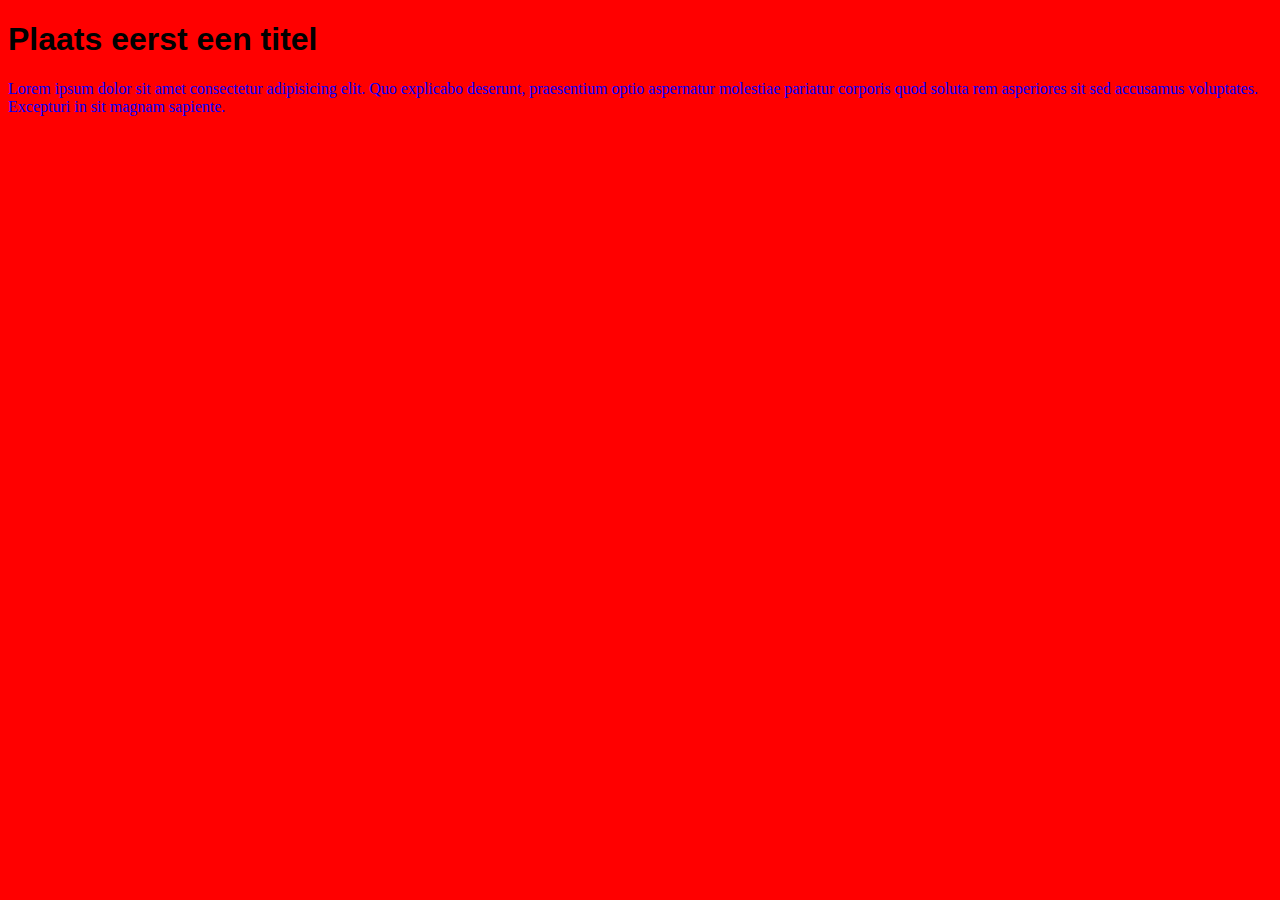
<file: oefening-01/index.html>
<!DOCTYPE html>
<html lang="en">
<head>
    <meta charset="UTF-8">
    <meta name="viewport" content="width=device-width, initial-scale=1.0">
    <title>Document</title>
    <link rel="stylesheet" href="./css/style.css">
</head>
<body>

    <header>

    </header>

    <main>

        <h1>Plaats eerst een titel</h1>

        <p>
            Lorem ipsum dolor sit amet consectetur adipisicing elit. Quo explicabo deserunt, praesentium optio aspernatur molestiae pariatur corporis quod soluta rem asperiores sit sed accusamus voluptates. Excepturi in sit magnam sapiente.
        </p>
    </main>

    <footer>

    </footer>
    
</body>
</html>
</file>
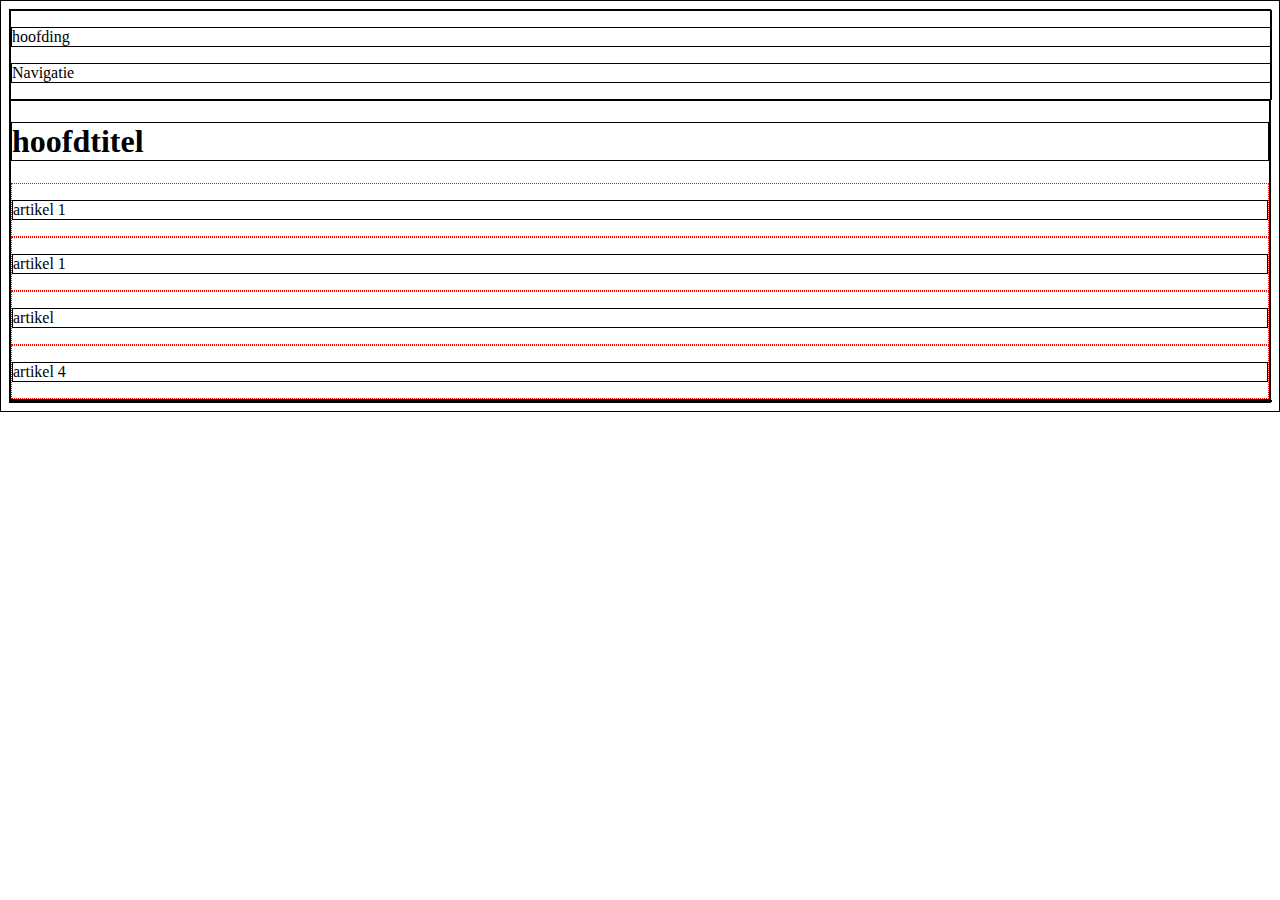
<file: oefening-03/index.html>
<!DOCTYPE html>
<html lang="en">
<head>
    <meta charset="UTF-8">
    <meta name="viewport" content="width=device-width, initial-scale=1.0">
    <title>Labo 3 oefening 3</title>
    <link rel="stylesheet" href="./css/style.css">
</head>
<body>
<header>
<p>
    hoofding
</p>
<p>
Navigatie
</p>   
</header>

<main>

<h1>hoofdtitel</h1>
<article>
    <p>
        artikel 1
    </p>
</article>
<article>
    <p>
        artikel 1
    </p>
</article>
<article>
    <p>
        artikel 
    </p>
</article>
<article>
    <p>
        artikel 4
    </p>
</article>


</main>

<footer>    

</footer>




    
</body>
</html>
</file>
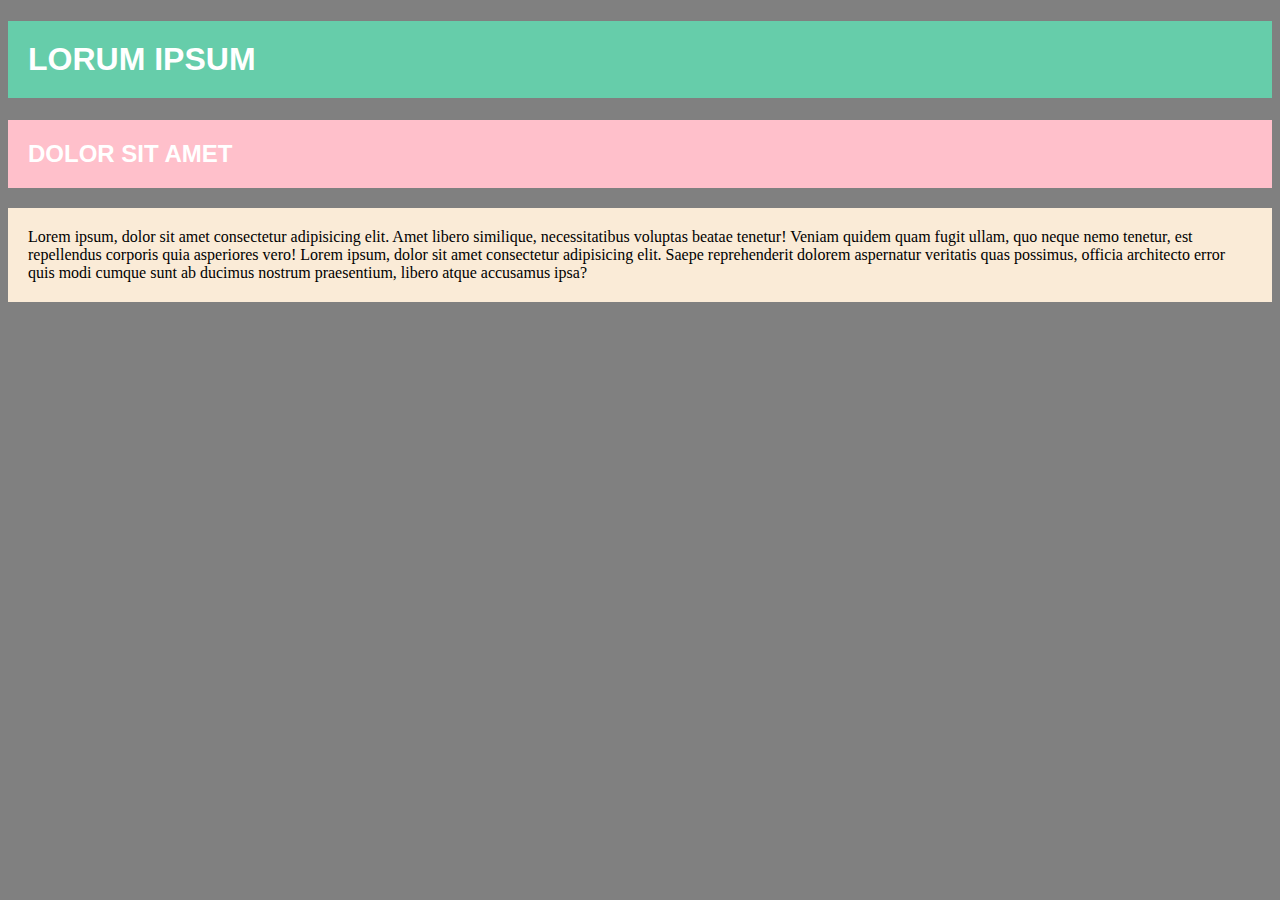
<file: oefening-05/index.html>
<!DOCTYPE html>
<html lang="en">
<head>
    <meta charset="UTF-8">
    <meta name="viewport" content="width=device-width, initial-scale=1.0">
    <title>Labo 3 Oefening 5</title>
    <link rel="stylesheet" href="./css/style.css">
    
</html>
<header>
    <nav>

    </nav>
</header>
<body>
    <header>

    </header>
    <main>
        <h1>
            Lorum Ipsum
        </h1>
        <h2>
            Dolor sit amet
        </h2>
        <p>
            Lorem ipsum, dolor sit amet consectetur adipisicing elit. Amet libero similique, necessitatibus voluptas beatae tenetur! Veniam quidem quam fugit ullam, quo neque nemo tenetur, est repellendus corporis quia asperiores vero!
            Lorem ipsum, dolor sit amet consectetur adipisicing elit. Saepe reprehenderit dolorem aspernatur veritatis quas possimus, officia architecto error quis modi cumque sunt ab ducimus nostrum praesentium, libero atque accusamus ipsa?
        </p>

    </main>
    <footer>

    </footer>
    
</body>
</html>
</file>
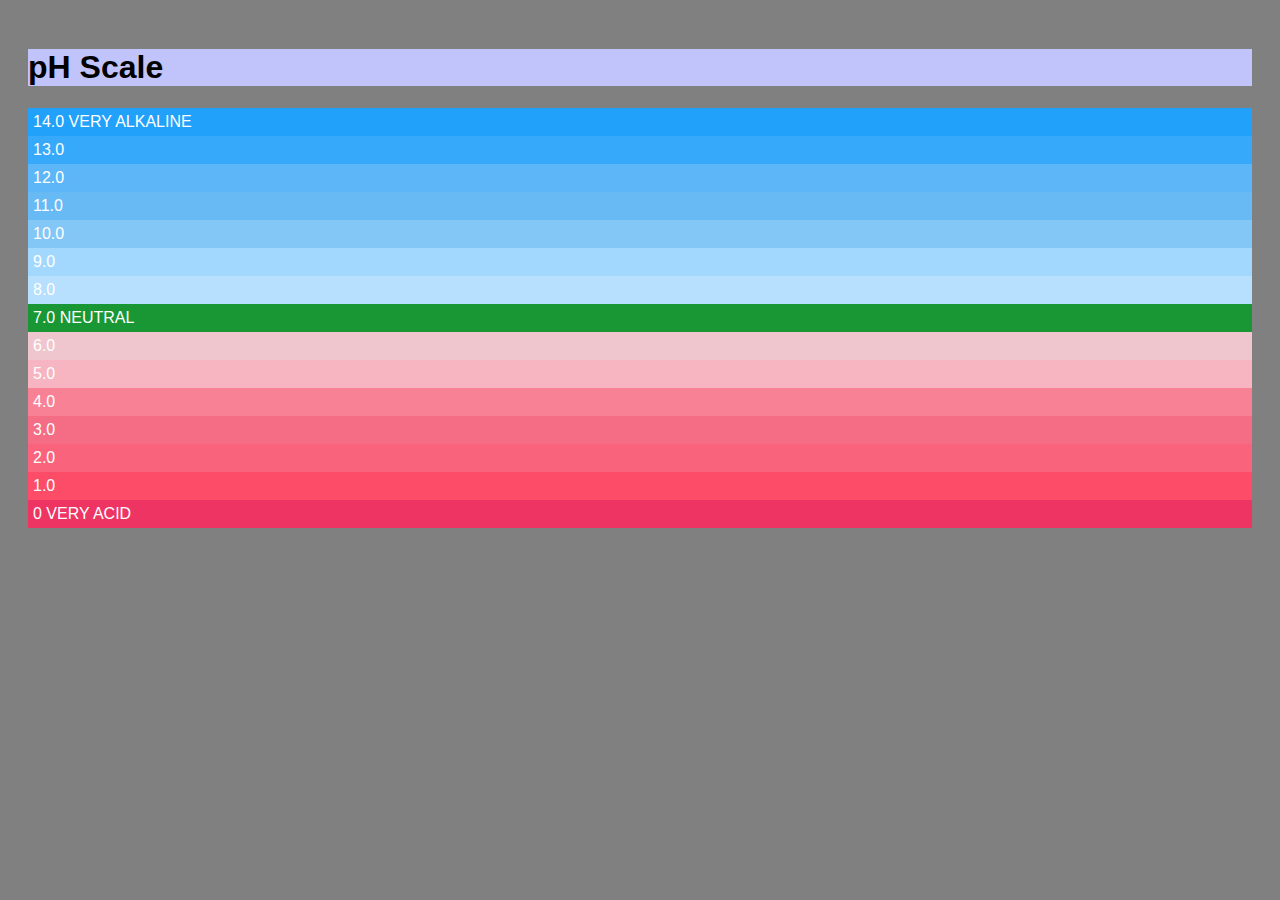
<file: oefening-06/index.html>
<!DOCTYPE html>
<html lang="en">
<head>
    <meta charset="UTF-8">
    <meta name="viewport" content="width=device-width, initial-scale=1.0">
    <title>Labo 3 Oefening 6</title>
    <link rel="stylesheet" href="./css/style.css">
</head>
<body>
    <header>

    </header>

    <main>
        <h1>pH Scale</h1>
        <p class="fourteen">14.0 VERY ALKALINE</p>
        <p class="thirteen">13.0</p>
        <p class="twelve">12.0</p>
        <p class="eleven">11.0</p>
        <p class="ten">10.0</p>
        <p class="nine">9.0</p>
        <p class="eight">8.0</p>
        <p class="seven">7.0 NEUTRAL</p>
        <p class="six">6.0</p>
        <p class="five">5.0</p>
        <p class="four">4.0</p>
        <p class="three">3.0</p>
        <p class="two">2.0</p>
        <p class="one">1.0</p>
        <p class="zero">0 VERY ACID</p>    

    </main>

    <footer>

    </footer>

</body>
</html>
</file>
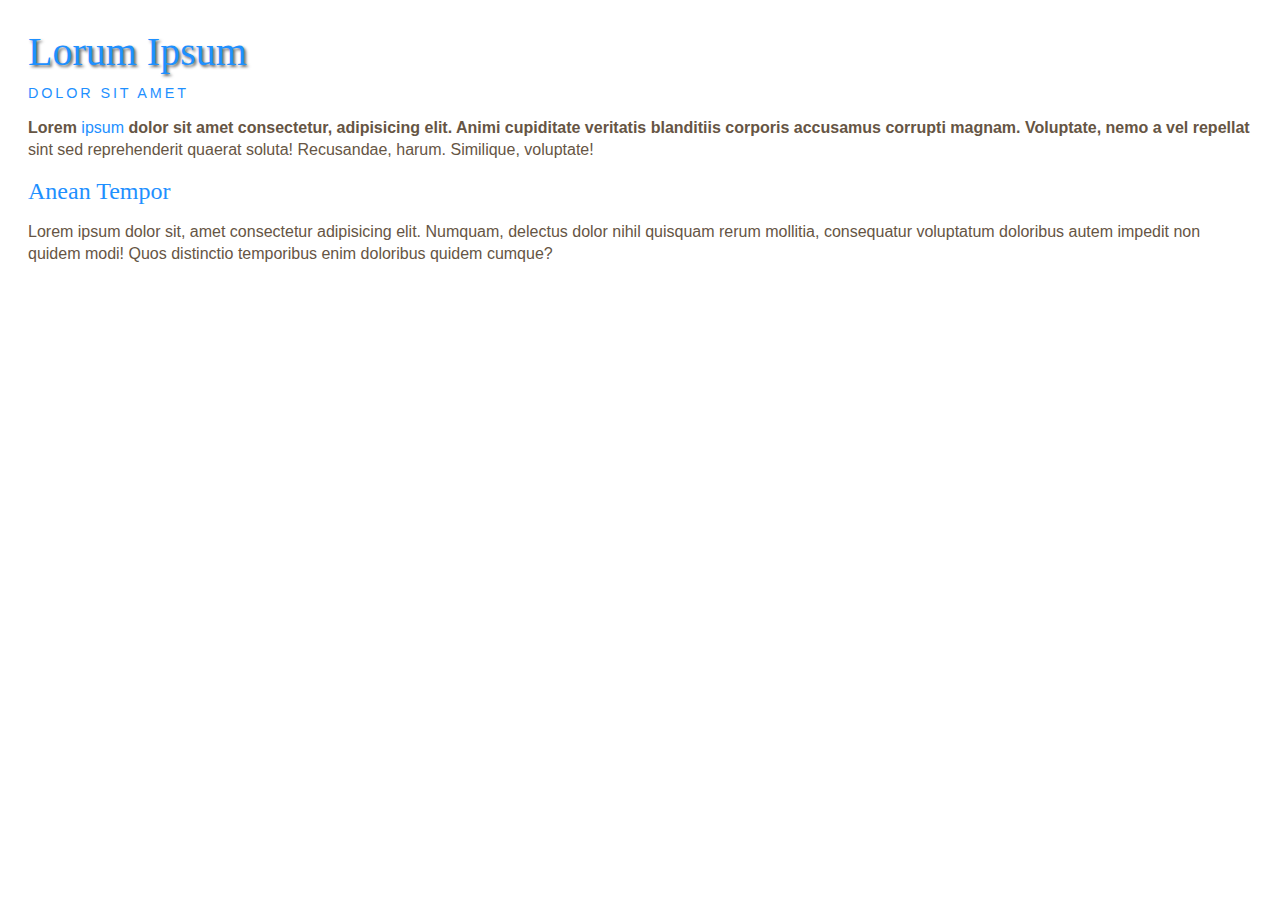
<file: oefening-07/index.html>
<!DOCTYPE html>
<html lang="en">
<head>
    <meta charset="UTF-8">
    <meta name="viewport" content="width=device-width, initial-scale=1.0">
    <title>Labo 3 Oefening 7</title>
    <link rel="stylesheet" href="./css/style.css">
</head>
<body>
    <h1>Lorum Ipsum</h1>
    <h2>DOLOR SIT AMET</h2>
    <p class="tekst1">
        Lorem <a class="link" href="#"> ipsum </a> dolor sit amet consectetur, adipisicing elit. Animi cupiditate veritatis blanditiis corporis accusamus corrupti magnam. Voluptate, nemo a vel repellat sint sed reprehenderit quaerat soluta! Recusandae, harum. Similique, voluptate!
    </p>
    <h3>Anean Tempor</h3>
    <p class="tekst2"> 
        Lorem ipsum dolor sit, amet consectetur adipisicing elit. Numquam, delectus dolor nihil quisquam rerum mollitia, consequatur voluptatum doloribus autem impedit non quidem modi! Quos distinctio temporibus enim doloribus quidem cumque?
    </p>
</body>
</html>
</file>
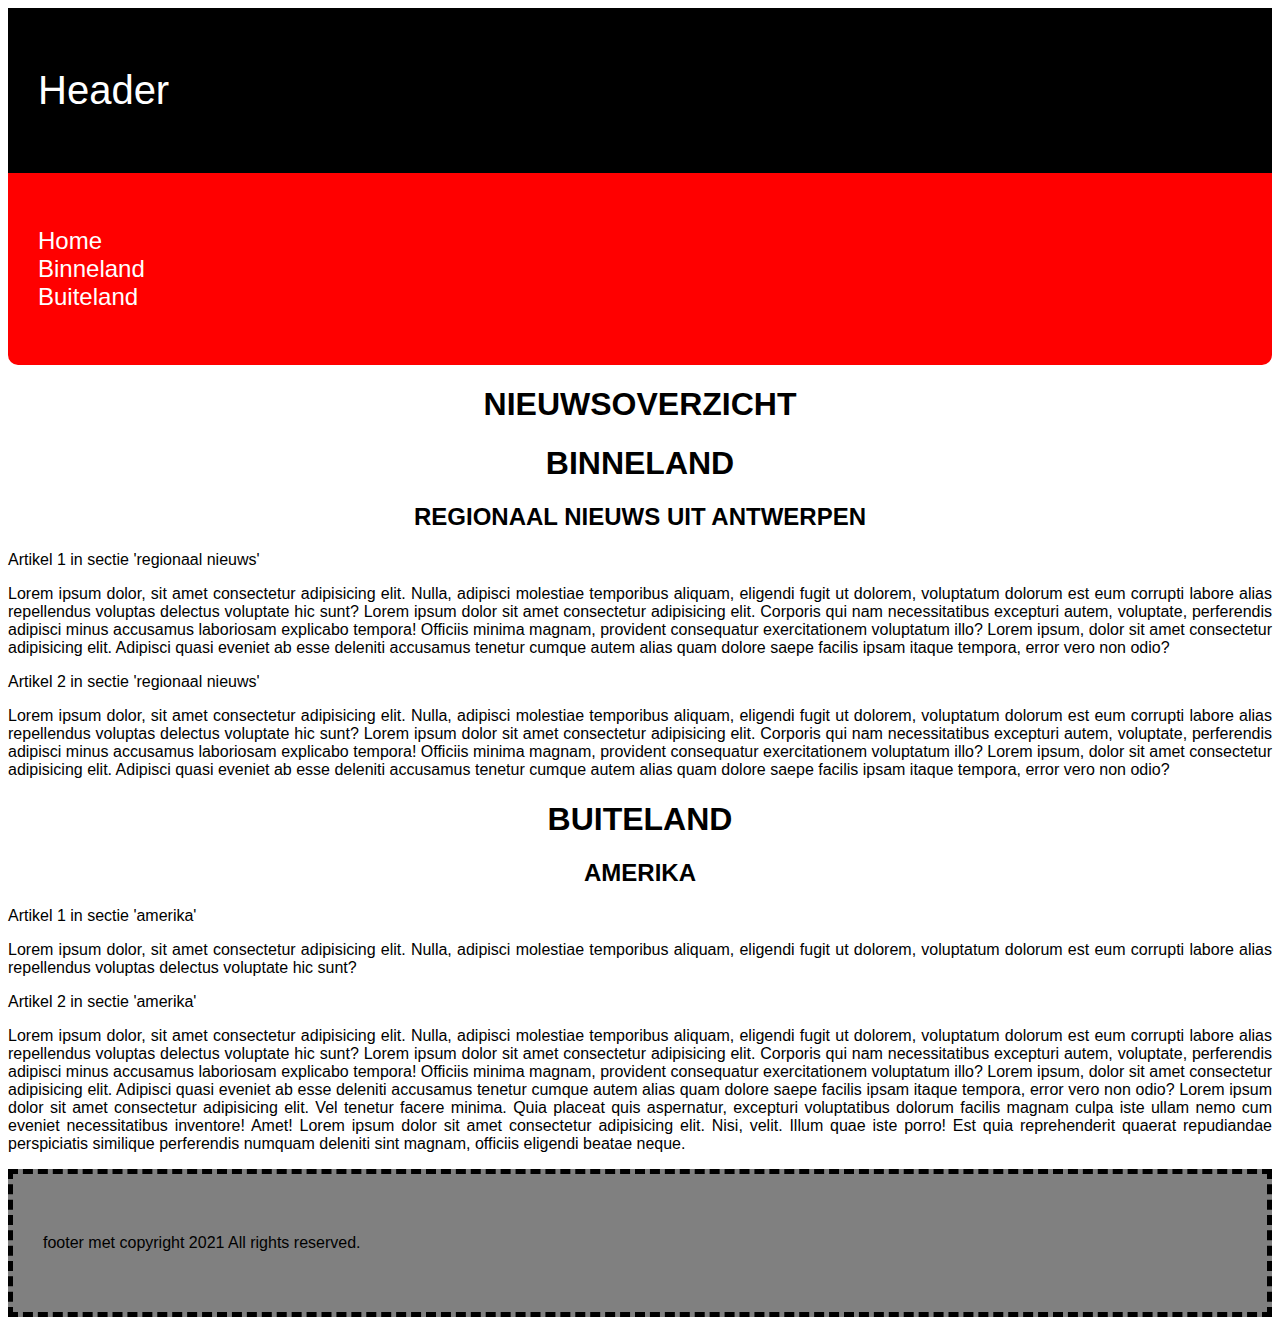
<file: oefening-08/index.html>
<!DOCTYPE html>
<html lang="en">
<head>
    <meta charset="UTF-8">
    <meta name="viewport" content="width=device-width, initial-scale=1.0">
    <title>Labo 3 oefening 7</title>
    <link rel="stylesheet" href="./css/style.css">
</head>
<body>
    <header id="Home">
       Header 
    </header>
    <nav>
       <ul>
        <li><a href="#">Home</a></li>
        <li><a href="#">Binneland</a></li>
        <li><a href="#">Buiteland</a></li>
       </ul>
    </nav>
    <main>
    
        <h1>NIEUWSOVERZICHT</h1>

    <h1 id="Binneland">BINNELAND</h1>
    <h2>REGIONAAL NIEUWS UIT ANTWERPEN</h2>
    <article>
        Artikel 1 in sectie 'regionaal nieuws'
        <p>
            Lorem ipsum dolor, sit amet consectetur adipisicing elit. Nulla, adipisci molestiae temporibus aliquam, eligendi fugit ut dolorem, voluptatum dolorum est eum corrupti labore alias repellendus voluptas delectus voluptate hic sunt?
            Lorem ipsum dolor sit amet consectetur adipisicing elit. Corporis qui nam necessitatibus excepturi autem, voluptate, perferendis adipisci minus accusamus laboriosam explicabo tempora! Officiis minima magnam, provident consequatur exercitationem voluptatum illo?
            Lorem ipsum, dolor sit amet consectetur adipisicing elit. Adipisci quasi eveniet ab esse deleniti accusamus tenetur cumque autem alias quam dolore saepe facilis ipsam itaque tempora, error vero non odio?
        </p>
    </article>
    <article>
        Artikel 2 in sectie 'regionaal nieuws'
        <p>
            Lorem ipsum dolor, sit amet consectetur adipisicing elit. Nulla, adipisci molestiae temporibus aliquam, eligendi fugit ut dolorem, voluptatum dolorum est eum corrupti labore alias repellendus voluptas delectus voluptate hic sunt?
            Lorem ipsum dolor sit amet consectetur adipisicing elit. Corporis qui nam necessitatibus excepturi autem, voluptate, perferendis adipisci minus accusamus laboriosam explicabo tempora! Officiis minima magnam, provident consequatur exercitationem voluptatum illo?
            Lorem ipsum, dolor sit amet consectetur adipisicing elit. Adipisci quasi eveniet ab esse deleniti accusamus tenetur cumque autem alias quam dolore saepe facilis ipsam itaque tempora, error vero non odio?
        </p>
    </article>
    <h1 id="Buiteland">Buiteland</h1>
    <h2>amerika</h2>
    <article>
        Artikel 1 in sectie 'amerika'
        <p>
            Lorem ipsum dolor, sit amet consectetur adipisicing elit. Nulla, adipisci molestiae temporibus aliquam, eligendi fugit ut dolorem, voluptatum dolorum est eum corrupti labore alias repellendus voluptas delectus voluptate hic sunt?
        </p>
    </article>
    <article>
        Artikel 2 in sectie 'amerika'
        <p>
            Lorem ipsum dolor, sit amet consectetur adipisicing elit. Nulla, adipisci molestiae temporibus aliquam, eligendi fugit ut dolorem, voluptatum dolorum est eum corrupti labore alias repellendus voluptas delectus voluptate hic sunt?
            Lorem ipsum dolor sit amet consectetur adipisicing elit. Corporis qui nam necessitatibus excepturi autem, voluptate, perferendis adipisci minus accusamus laboriosam explicabo tempora! Officiis minima magnam, provident consequatur exercitationem voluptatum illo?
            Lorem ipsum, dolor sit amet consectetur adipisicing elit. Adipisci quasi eveniet ab esse deleniti accusamus tenetur cumque autem alias quam dolore saepe facilis ipsam itaque tempora, error vero non odio?
        Lorem ipsum dolor sit amet consectetur adipisicing elit. Vel tenetur facere minima. Quia placeat quis aspernatur, excepturi voluptatibus dolorum facilis magnam culpa iste ullam nemo cum eveniet necessitatibus inventore! Amet!
        Lorem ipsum dolor sit amet consectetur adipisicing elit. Nisi, velit. Illum quae iste porro! Est quia reprehenderit quaerat repudiandae perspiciatis similique perferendis numquam deleniti sint magnam, officiis eligendi beatae neque.
        </p>
    </article>

</main>
<footer>
    footer met copyright 2021 All rights reserved.
</footer>
    
</body>
</html>
</file>
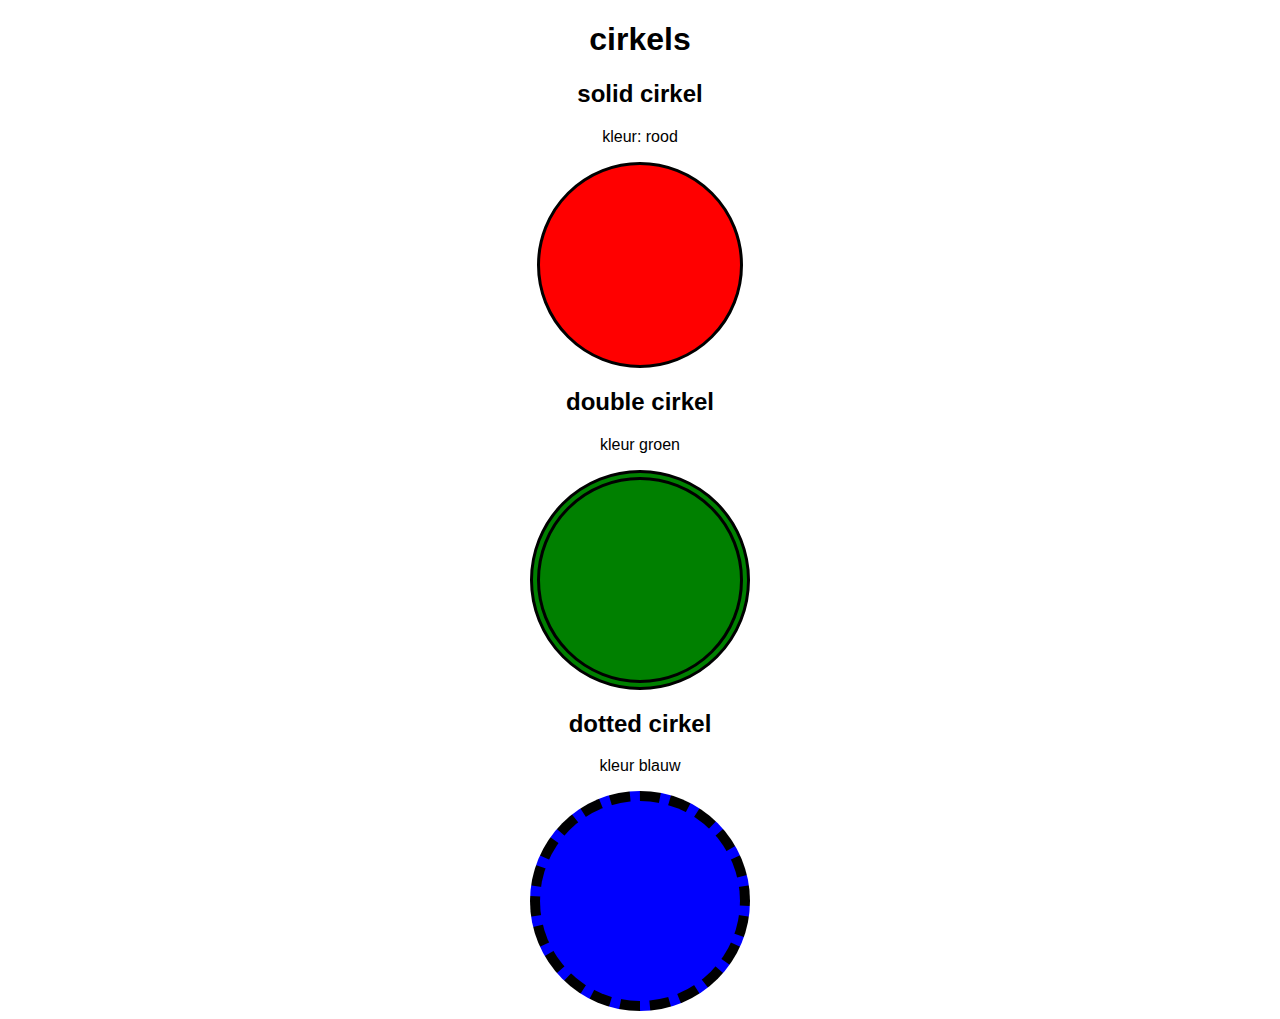
<file: oefening-09/index.html>
<!DOCTYPE html>
<html lang="en">
<head>
    <meta charset="UTF-8">
    <meta name="viewport" content="width=device-width, initial-scale=1.0">
    <title>Labo 3 oefening 9</title>
    <link rel="stylesheet" href="./css/style.css">
</head>
<body>
    <h1>
        cirkels
    </h1>
    <h2>solid cirkel</h2>

    <p>kleur: rood</p>
    <p class="circle circle_red"></p>
    <h2>double cirkel</h2>
    <p>kleur groen</p>
    <p class="circle circle_green"></p>
    <h2>dotted cirkel</h2>
    <p>kleur blauw</p>
    <p class="circle circle_blue"></p>
</body>
</html>
</file>
<file: oefening-01/css/style.css>
body {
    background-color: red;
}
h1 {
    font-family: Arial, Helvetica, sans-serif;
}
p {
    color: blue;
}
</file>
<file: oefening-03/css/style.css>
* {
    border: 1px solid;
    border-color: black;
}
header, footer {
    width: 100%;
}
section {
    width:62%;
}
aside {
    width: 38%;
}
nav {
    width:50%;
}
article {
    border-style: dotted;
    border-color: red;
}
</file>
<file: oefening-05/css/style.css>
body {
    background-color: grey;
}
h1 {
    font-family: sans-serif;
    text-transform: uppercase;
    background-color: mediumaquamarine;
    color: white;
    padding: 20px;
}
h2 {
    font-family: sans-serif;
    text-transform: uppercase;
    background-color: pink;
    color: white;
    padding: 20px;
}
p {
    background-color: antiquewhite;
    padding: 20px;
}
</file>
<file: oefening-06/css/style.css>
* {
    font-family: Arial, Helvetica, sans-serif;
}
body {
    padding: 20px;
    background-color: gray;
}
p {
    color: rgb(255, 255, 255);
    padding: 5px;
    margin: 0;
}
h1 {
    background-color: rgb(193, 195, 251);
    padding: inherit;
}
p.zero {
    background-color: rgb(237, 52, 98);
}
p.one {
    background-color: rgb(253, 76, 103);
}
p.two {
    background-color: rgb(249, 99, 124);
}
p.three {
    background-color: rgb(244, 109, 132);
}
p.four {
    background-color: rgb(248, 129, 149);
}
p.five {
    background-color: rgb(246, 181, 192);
}
p.six {
    background-color: rgb(239, 198, 205);
}
p.seven {
    background-color: rgb(26, 151, 53);
}
p.eight {
    background-color: rgb(182, 224, 253);
}
p.nine {
    background-color: rgb(163, 216, 254);
}
p.ten {
    background-color: rgb(131, 199, 247);
}
p.eleven {
    background-color: rgb(104, 186, 245);
}
p.twelve {
    background-color: rgb(92, 182, 247);
}
p.thirteen {
    background-color: rgb(55, 169, 251);
}
p.fourteen {
    background-color: rgb(34, 161, 251);
}
</file>
<file: oefening-07/css/style.css>
h1 {
    font-family: Georgia, 'Times New Roman', Times, serif;
    font-size: 250%;
    text-shadow: 2px 2px 3px #666666;
    padding-bottom: 10px;
}
body {
    padding: 20px;
}
h2 {
    font-family: 'Gill Sans', 'Gill Sans MT', Calibri, 'Trebuchet MS', sans-serif;
    font-size: 90%;
    text-transform: uppercase;
    letter-spacing: 0.2em;
}
h3 {
    font-size: 150%;
}
h1, h2, h3, a {
    color:dodgerblue;
    margin:0;
    font-weight: normal;
}
p {
    font-family: Arial, Helvetica, sans-serif;
    line-height: 1.4em;
    color: #665544
}
a {
    text-decoration: none;
}
a:hover {
    text-decoration: underline;
}
p.tekst1::first-line {
    font-weight: bold;
}
</file>
<file: oefening-08/css/style.css>
body {
    font-family: Arial, Helvetica, sans-serif;
    text-align: justify;
    font-size: 1rem;
}
h1, h2 {
    text-align: center;
    text-transform: uppercase;
}
header {
    background-color: black;
    color: white;
    padding: 60px 30px;

    font-size: 2.5rem;
}
nav {
    background-color: red;
    color: white;
    font-size: 1.5rem;
    padding: 30px;
    border-bottom-left-radius: 10px;
    border-bottom-right-radius: 10px;
}
nav ul {
    list-style: none;
    padding: 0;
}
a {
    text-decoration: none;
    color:white
}
section {
    padding: 60px 30px;
}
footer {
    background-color: gray;
    font-size: 1rem;
    padding: 60px 30px;
    border: #000 5px dashed;
}
</file>
<file: oefening-09/css/style.css>
body {
    font-family: Arial, Helvetica, sans-serif;
    text-align: center;
}
h1, h2 {
    font-weight: bold;
}
p.circle {
    height: 200px;
    width: 200px;
    border-radius: 50%;
    border: black 10px;
    margin:auto
}
p.circle.circle_red {
    background-color: red;
    border: solid;
}
p.circle.circle_green {
    background-color: green;
    border-style: double;
}
p.circle.circle_blue {
    background-color: blue;
    border-style: dashed;
}
</file>
